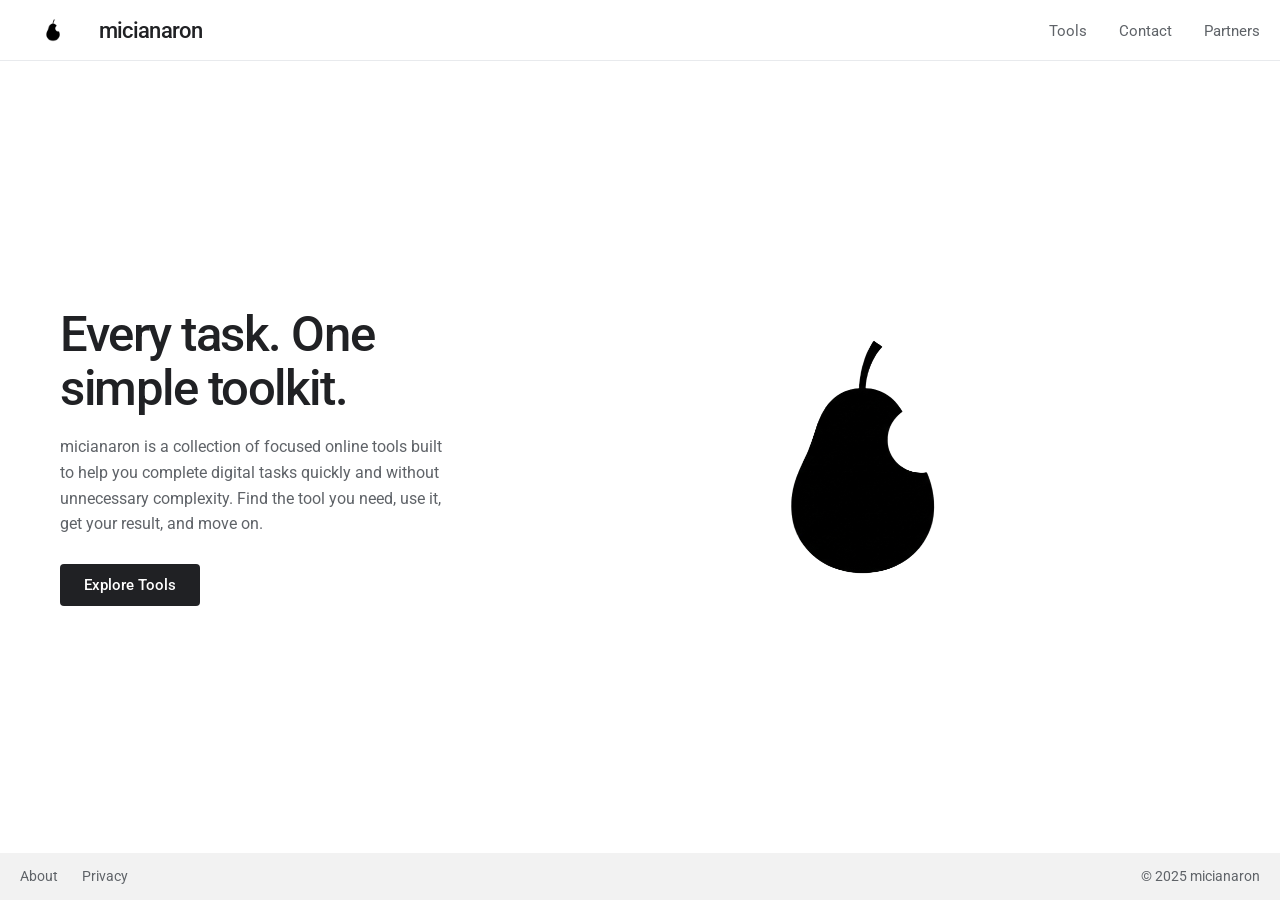
<file: index.html>
<!DOCTYPE html>
<html lang="en">
<head>
  <meta charset="UTF-8" />
  <meta name="viewport" content="width=device-width, initial-scale=1.0" />
  <title>micianaron</title>

  <link rel="stylesheet" href="https://fonts.googleapis.com/css?family=Roboto:400,500,700&display=swap" />
  <link rel="stylesheet" href="https://cdnjs.cloudflare.com/ajax/libs/font-awesome/6.7.2/css/all.min.css" />
  <link rel="stylesheet" href="assets/styles/style.css" />
  <link rel="stylesheet" href="assets/styles/tools.css" />
  <link rel="stylesheet" href="assets/styles/about.css" />
  <link rel="stylesheet" href="assets/styles/contact.css" />
  <link rel="stylesheet" href="assets/styles/partner.css" />
  <link rel="stylesheet" href="assets/styles/sendcontact.css" />
  <link rel="stylesheet" href="assets/styles/register.css" />
  

  <link rel="icon" href="assets/images/dark-logo.png" media="(prefers-color-scheme: light)" />
  <link rel="icon" href="assets/images/light-logo.png" media="(prefers-color-scheme: dark)" />
</head>
<body>
  <!-- Full‑width header -->
  <header id="mainHeader">
    <div class="brand-container" data-page="home">
      <div class="brand-logo">
        <picture>
          <source srcset="assets/images/light-logo.png" media="(prefers-color-scheme: dark)" />
          <img src="assets/images/dark-logo.png" alt="micianaron logo" />
        </picture>
      </div>
      <span class="brand-name">micianaron</span>
    </div>

    <div class="header-search" id="headerSearch">
      <i class="fa-solid fa-magnifying-glass"></i>
      <input type="text" id="globalToolSearch" placeholder="Search tools..." />
    </div>

    <button class="hamburger-toggle" id="hamburgerBtn" aria-label="Toggle Navigation Menu">
      <span></span>
      <span></span>
      <span></span>
    </button>

    <nav id="navMenu">
      <ul>
        <li><a class="nav-link" data-page="tools" id="nav-tools">Tools</a></li>
        <li><a class="nav-link" data-page="contact" id="nav-contact">Contact</a></li>
        <li><a class="nav-link" data-page="partner" id="nav-partner">Partners</a></li>
      </ul>
    </nav>
  </header>

  <!-- Separator line under header -->
  <div class="header-separator"></div>

  <!-- Main content container -->
  <div class="container">
    <!-- HOME -->
    <main class="view hero active" id="view-home">
      <div class="hero-content">
        <blockquote class="hero-quote">Every task. One simple toolkit.</blockquote>
        <span class="hero-description-span">
          micianaron is a collection of focused online tools built to help you complete digital tasks quickly and without unnecessary complexity. Find the tool you need, use it, get your result, and move on.
        </span>
        <span class="hero-btn-span" data-page="tools">Explore Tools</span>
      </div>
      <div class="hero-image-wrapper">
        <picture>
          <source srcset="assets/images/light-hero.png" media="(prefers-color-scheme: dark)" />
          <img src="assets/images/dark-hero.png" alt="micianaron tools showcase" />
        </picture>
      </div>
    </main>

    <!-- DYNAMIC PAGE CONTENT -->
    <main class="view page-content" id="view-page">
      <div id="pageContent"></div>
    </main>
  </div>

  <!-- Full‑width footer -->
  <footer>
    <div class="footer-links">
      <a class="footer-link" data-page="about">About</a>
      <a class="footer-link" data-page="privacy">Privacy</a>
    </div>
    <span class="footer-copy">© 2025 micianaron</span>
  </footer>

  <script src="scripts/script.js"></script>
  <script src="scripts/tools.js"></script>
  <script src="scripts/about.js"></script>
</body>
</html>
</file>
<file: assets/styles/style.css>
/* ==========================================================================
   MICIANARON GLOBAL STYLESHEET – GOOGLE THEME (MONOCHROME)
   ========================================================================== */

:root {
  --bg: #ffffff;
  --text-color: #202124;
  --subtext-color: #5f6368;
  --nav-link-color: #5f6368;
  --nav-link-hover: #202124;
  --mobile-menu-bg: #ffffff;
  --card-bg: #f8f9fa;
  --border-color: #dadce0;
  --divider-color: #e8eaed;
  --input-bg: #ffffff;
  --accent-btn: #202124;
  --accent-btn-text: #ffffff;
  --header-bg: #ffffff;
  --footer-bg: #f2f2f2;
}

@media (prefers-color-scheme: dark) {
  :root {
    --bg: #202124;
    --text-color: #e8eaed;
    --subtext-color: #9aa0a6;
    --nav-link-color: #9aa0a6;
    --nav-link-hover: #e8eaed;
    --mobile-menu-bg: #202124;
    --card-bg: #303134;
    --border-color: #5f6368;
    --divider-color: #3c4043;
    --input-bg: #303134;
    --accent-btn: #e8eaed;
    --accent-btn-text: #202124;
    --header-bg: #202124;
    --footer-bg: #171717;
  }
}

* {
  box-sizing: border-box;
  margin: 0;
  padding: 0;
}

html,
body {
  width: 100%;
  height: 100vh;
  height: 100dvh;
  overflow: hidden;
  font-family: 'Roboto', Arial, sans-serif;
  background: var(--bg);
  color: var(--text-color);
  -webkit-font-smoothing: antialiased;
  -moz-osx-font-smoothing: grayscale;
  display: flex;
  flex-direction: column;
}

/* ==========================================================================
   HEADER – full width, Google‑style
   ========================================================================== */
header {
  display: flex;
  justify-content: space-between;
  align-items: center;
  width: 100%;
  height: 60px;
  flex-shrink: 0;
  z-index: 100;
  gap: 1rem;
  padding: 0 20px;
  background: var(--header-bg);
}

.brand-container {
  display: flex;
  align-items: center;
  gap: 0.8rem;
  cursor: pointer;
  user-select: none;
  flex-shrink: 0;
}

.brand-logo img {
  height: 36px;
  width: auto;
  display: block;
}

.brand-name {
  font-size: 1.4rem;
  font-weight: 500;
  letter-spacing: -0.03em;
  color: var(--text-color);
  text-transform: lowercase;
}

/* Header search – hidden by default, shown only on tools page */
.header-search {
  display: none;
  align-items: center;
  gap: 0.5rem;
  background: var(--input-bg);
  border: 1px solid var(--border-color);
  border-radius: 24px;
  padding: 0 16px;
  height: 44px;
  width: 100%;
  max-width: 600px;
  flex-grow: 1;
  margin: 0 auto;
  transition: box-shadow 0.2s, border-color 0.2s;
}

.header-search i {
  color: var(--subtext-color);
  font-size: 0.9rem;
}

.header-search input {
  width: 100%;
  border: none;
  background: transparent;
  outline: none;
  color: var(--text-color);
  font-family: inherit;
  font-size: 0.95rem;
}

.header-search input::placeholder {
  color: var(--subtext-color);
  opacity: 0.7;
}

.header-search:focus-within {
  border-color: var(--nav-link-hover);
  box-shadow: 0 1px 6px rgba(32,33,36,0.28);
}

header.tools-active .header-search {
  display: flex;
}

/* Navigation */
nav ul {
  display: flex;
  list-style: none;
  gap: 2rem;
}

nav a {
  text-decoration: none;
  color: var(--nav-link-color);
  font-weight: 400;
  font-size: 0.95rem;
  transition: color 0.2s ease;
  cursor: pointer;
}

nav a:hover,
nav a.active {
  color: var(--nav-link-hover);
}

/* Hamburger */
.hamburger-toggle {
  display: none;
  flex-direction: column;
  justify-content: space-between;
  width: 28px;
  height: 20px;
  background: transparent;
  border: none;
  cursor: pointer;
  z-index: 101;
  padding: 0;
  flex-shrink: 0;
}

.hamburger-toggle span {
  width: 100%;
  height: 3px;
  background-color: var(--text-color);
  border-radius: 2px;
  transition: all 0.3s ease;
}

/* ==========================================================================
   HEADER SEPARATOR
   ========================================================================== */
.header-separator {
  width: 100%;
  height: 1px;
  background: var(--divider-color);
  flex-shrink: 0;
}

/* ==========================================================================
   MAIN CONTAINER
   ========================================================================== */
.container {
  display: flex;
  flex-direction: column;
  width: 100%;
  flex: 1;
  min-height: 0;
  max-width: 1200px;
  margin: 0 auto;
  padding: 0 20px;
  position: relative;
}

/* Full-width container override for contact page */
.container.full-width {
  max-width: none;
  padding: 0;
  margin: 0;
}

/* Ensure page content and its child stretch full width */
.container.full-width .page-content {
  max-width: none;
  padding: 0;
  margin: 0;
  align-items: stretch;  /* This fixes the non-stretching child */
}

.container.full-width #pageContent {
  width: 100%;
}

/* ==========================================================================
   MAIN VIEW SYSTEM
   ========================================================================== */
main.view {
  display: none;
  flex: 1;
  min-height: 0;
  padding: 1rem 0;
  animation: fadeIn 0.25s ease-in-out;
}

main.view.active {
  display: flex;
}

@keyframes fadeIn {
  from { opacity: 0; transform: translateY(4px); }
  to { opacity: 1; transform: translateY(0); }
}

/* ==========================================================================
   HOME HERO
   ========================================================================== */
.hero {
  align-items: center;
  justify-content: space-between;
  gap: 3rem;
}

.hero-content {
  flex: 1;
  max-width: 580px;
  display: flex;
  flex-direction: column;
  align-items: flex-start;
  gap: 1.2rem;
}

.hero-quote {
  font-size: clamp(2.2rem, 3.8vw, 4rem);
  font-weight: 500;
  line-height: 1.1;
  letter-spacing: -0.03em;
  text-align: left;
}

.hero-description-span {
  display: block;
  font-size: clamp(1rem, 1.2vw, 1.2rem);
  line-height: 1.6;
  color: var(--subtext-color);
  font-weight: 400;
  text-align: left;
}

/* Primary button */
.hero-btn-span {
  display: inline-flex;
  align-items: center;
  justify-content: center;
  padding: 0.75rem 1.5rem;
  background: var(--accent-btn);
  color: var(--accent-btn-text);
  font-size: 0.95rem;
  font-weight: 500;
  border-radius: 4px;
  cursor: pointer;
  user-select: none;
  transition: background 0.2s, box-shadow 0.2s;
  text-decoration: none;
  margin-top: 0.5rem;
  border: none;
}

.hero-btn-span:hover {
  background: var(--nav-link-hover);
  box-shadow: 0 1px 3px rgba(0,0,0,0.2);
}

.hero-image-wrapper {
  flex: 1.8;
  height: 100%;
  display: flex;
  justify-content: center;
  align-items: center;
  min-height: 0;
}

.hero-image-wrapper img {
  width: 100%;
  height: 100%;
  max-height: 80vh;
  object-fit: contain;
  display: block;
}

/* ==========================================================================
   GENERAL CONTENT PAGES
   ========================================================================== */
.page-content {
  flex-direction: column;
  align-items: flex-start;
  justify-content: flex-start;
  width: 100%;
  max-width: 800px;
  margin: 0 auto;
  padding-top: 1rem;
  overflow-y: auto;
  -ms-overflow-style: none;
  scrollbar-width: none;
}

.page-content::-webkit-scrollbar {
  display: none;
}

.page-title {
  font-size: clamp(1.8rem, 3vw, 2.4rem);
  font-weight: 500;
  margin-bottom: 1.5rem;
  letter-spacing: -0.02em;
  text-align: left;
}

.text-block {
  display: block;
  width: 100%;
  font-size: 1rem;
  line-height: 1.7;
  color: var(--subtext-color);
  text-align: left;
  font-weight: 400;
}

.text-divider {
  display: block;
  width: 100%;
  height: 1px;
  background-color: var(--divider-color);
  margin: 1.5rem 0;
  border: none;
}

/* ==========================================================================
   FOOTER
   ========================================================================== */
footer {
  width: 100%;
  flex-shrink: 0;
  background: var(--footer-bg);
  color: var(--subtext-color);
  display: flex;
  justify-content: space-between;
  align-items: center;
  padding: 15px 20px;
  font-size: 0.9rem;
}

.footer-links {
  display: flex;
  gap: 1.5rem;
}

.footer-link {
  color: var(--subtext-color);
  text-decoration: none;
  cursor: pointer;
  transition: color 0.2s;
}

.footer-link:hover {
  color: var(--nav-link-hover);
}

.footer-copy {
  color: var(--subtext-color);
}

/* ==========================================================================
   FORMS
   ========================================================================== */
.form-container {
  display: flex;
  flex-direction: column;
  gap: 1.2rem;
  width: 100%;
  max-width: 420px;
  margin-top: 1rem;
}

.form-group {
  display: flex;
  flex-direction: column;
  gap: 0.5rem;
  text-align: left;
}

.form-group label {
  font-size: 0.95rem;
  font-weight: 500;
}

.form-group input,
.form-group textarea {
  width: 100%;
  padding: 0.85rem 1rem;
  border-radius: 4px;
  border: 1px solid var(--border-color);
  background: var(--input-bg);
  color: var(--text-color);
  font-family: inherit;
  font-size: 1rem;
  outline: none;
  transition: border-color 0.2s ease;
}

.form-group input:focus,
.form-group textarea:focus {
  border-color: var(--nav-link-hover);
}

/* ==========================================================================
   MOBILE NAVIGATION
   ========================================================================== */
@media (max-width: 868px) {
  .hamburger-toggle {
    display: flex;
  }

  nav {
    position: fixed;
    top: 0;
    right: -100%;
    width: 100%;
    height: 100vh;
    background: var(--mobile-menu-bg);
    display: flex;
    justify-content: center;
    align-items: center;
    transition: right 0.3s ease-in-out;
    z-index: 99;
  }

  nav.active {
    right: 0;
  }

  nav ul {
    flex-direction: column;
    align-items: center;
    gap: 2.5rem;
  }

  nav a {
    font-size: 1.5rem;
  }

  .hamburger-toggle.active span:nth-child(1) {
    transform: translateY(8.5px) rotate(45deg);
  }

  .hamburger-toggle.active span:nth-child(2) {
    opacity: 0;
  }

  .hamburger-toggle.active span:nth-child(3) {
    transform: translateY(-8.5px) rotate(-45deg);
  }

  .hero {
    flex-direction: column;
    justify-content: center;
    gap: 1.5rem;
  }

  .hero-content {
    max-width: 100%;
  }

  .hero-quote {
    font-size: clamp(1.8rem, 5vw, 2.5rem);
  }

  .hero-image-wrapper {
    flex: 1;
    width: 100%;
  }

  .hero-image-wrapper img {
    max-height: 40vh;
  }

  .page-content {
    padding-right: 0;
  }

  #view-page .form-container {
    width: 100%;
    max-width: 520px;
    padding: 0 0.5rem;
  }

  #view-page .form-group input,
  #view-page .form-group textarea {
    min-height: 50px;
  }

  #view-page .form-container .hero-btn-span {
    min-height: 50px;
  }

  header {
    flex-wrap: nowrap;
    gap: 0.8rem;
    padding: 0 12px;
  }

  .brand-container {
    order: 1;
    flex-shrink: 0;
  }

  .header-search {
    order: 2;
    flex: 1 1 auto;
    max-width: none;
    margin: 0;
    min-width: 0;
  }

  .hamburger-toggle {
    order: 3;
  }

  footer {
    flex-direction: column;
    gap: 0.5rem;
    text-align: center;
    padding: 12px;
  }
}

@media (max-width: 480px) {
  .brand-logo img {
    height: 30px;
  }

  .brand-name {
    font-size: 1.1rem;
  }

  .container {
    padding: 0 12px;
  }

  header {
    height: 54px;
  }

  #view-page .form-group input,
  #view-page .form-group textarea {
    min-height: 50px;
    font-size: 16px;
  }
}
</file>
<file: assets/styles/tools.css>
/* ==========================================================================
   MICIANARON TOOLS PAGE STYLESHEET
   ========================================================================== */

.tools-page {
  width: 100%;
  height: 100%;
  display: flex;
  flex-direction: column;
  overflow-y: auto;
  -ms-overflow-style: none;
  scrollbar-width: none;
  padding-bottom: 2rem;
}

.tools-page::-webkit-scrollbar {
  display: none;
}

.tool-grid {
  display: grid;
  grid-template-columns: repeat(auto-fill, minmax(280px, 1fr));
  gap: 1.5rem;
  width: 100%;
}

.tool-card {
  display: flex;
  align-items: center;
  gap: 1rem;
  background: var(--card-bg);
  border: 1px solid var(--border-color);
  border-radius: 12px;
  padding: 1.25rem;
  text-decoration: none;
  color: inherit;
  transition: transform 0.2s ease, box-shadow 0.2s ease, border-color 0.2s ease;
  cursor: pointer;
}

.tool-card:hover {
  transform: translateY(-4px);
  box-shadow: 0 8px 16px rgba(0, 0, 0, 0.1);
  border-color: var(--text-color);
}

.tool-card-icon {
  flex-shrink: 0;
  width: 48px;
  height: 48px;
  display: flex;
  align-items: center;
  justify-content: center;
  border-radius: 10px;
  overflow: hidden;
  background: var(--input-bg);
}

.tool-card-icon img {
  width: 100%;
  height: 100%;
  object-fit: contain;
}

.tool-card-info {
  display: flex;
  flex-direction: column;
  gap: 0.2rem;
  min-width: 0;
}

.tool-card-title {
  font-weight: 700;
  font-size: 1.05rem;
  color: var(--text-color);
  white-space: nowrap;
  overflow: hidden;
  text-overflow: ellipsis;
}

.tool-card-url {
  font-size: 0.85rem;
  color: var(--subtext-color);
  opacity: 0.8;
  white-space: nowrap;
  overflow: hidden;
  text-overflow: ellipsis;
}

.tool-card-description {
  font-size: 0.9rem;
  color: var(--subtext-color);
  line-height: 1.4;
  display: -webkit-box;
  -webkit-line-clamp: 2;
  line-clamp: 2;
  -webkit-box-orient: vertical;
  overflow: hidden;
}

.tools-empty {
  text-align: center;
  padding: 2rem;
  color: var(--subtext-color);
  font-size: 1rem;
}

@media (max-width: 600px) {
  .tool-grid {
    grid-template-columns: 1fr;
  }
}
</file>
<file: assets/styles/about.css>
.blog-section {
  width: 100%;
  margin-bottom: 2rem;
}

.blog-heading {
  font-size: clamp(1.8rem, 2.5vw, 2.2rem);
  font-weight: 700;
  margin-bottom: 1.5rem;
  letter-spacing: -0.02em;
  color: var(--text-color);
}

.blog-grid {
  display: grid;
  grid-template-columns: repeat(2, 1fr);
  gap: 1.5rem;
  width: 100%;
}

.blog-card {
  background: var(--card-bg);
  border: 1px solid var(--border-color);
  border-radius: 12px;
  overflow: hidden;
  display: flex;
  flex-direction: column;
  transition: transform 0.2s ease, box-shadow 0.2s ease;
  cursor: pointer;
  text-decoration: none;
  color: inherit;
}

.blog-card:hover {
  transform: translateY(-4px);
  box-shadow: 0 8px 16px rgba(0, 0, 0, 0.1);
}

.blog-card-image-wrapper {
  width: 100%;
  height: 0;
  padding-bottom: 90%;
  position: relative;
  overflow: hidden;
}

.blog-card-image-wrapper img {
  position: absolute;
  top: 0;
  left: 0;
  width: 100%;
  height: 100%;
  object-fit: cover;
}

.blog-card-content {
  padding: 1rem;
  display: flex;
  flex-direction: column;
  gap: 0.5rem;
  flex-grow: 1;
}

.blog-card-title {
  font-weight: 700;
  font-size: 1.1rem;
  color: var(--text-color);
  line-height: 1.3;
  display: -webkit-box;
  -webkit-line-clamp: 2;
  line-clamp: 2;
  -webkit-box-orient: vertical;
  overflow: hidden;
}

@media (max-width: 600px) {
  .blog-grid {
    grid-template-columns: 1fr;
  }
}
</file>
<file: assets/styles/contact.css>
/* ==========================================================================
   MICIANARON CONTACT PAGE STYLESHEET
   ========================================================================== */

/* Full-width hero image */
.contact-hero {
  width: 100%;
  overflow: hidden;
  line-height: 0;
}

.contact-hero img {
  display: block;
  width: 100%;
  height: 50vh; /* PC */
  object-fit: cover;
}

/* Full-width ribbon */
.contact-ribbon {
  width: 100%;
  background: var(--accent-btn);
  color: var(--accent-btn-text);
  padding: 0.75rem 1rem;
  font-size: 1.1rem;
  font-weight: 500;
  text-align: center;
}

/* Content wrapper – constrained, not full width */
.contact-content {
  width: 100%;
  max-width: 900px;
  margin: 0 auto;
  padding: 1.5rem 20px;
  display: flex;
  flex-direction: column;
  gap: 1rem;
}

/* Grid for contact cards */
.contact-grid {
  display: grid;
  grid-template-columns: repeat(auto-fit, minmax(280px, 1fr));
  gap: 1.5rem;
  width: 100%;
}

.contact-card {
  padding: 1.5rem;
  background: var(--card-bg);
  border: 1px solid var(--border-color);
  border-radius: 8px;
  display: flex;
  flex-direction: column;
  gap: 0.5rem;
  text-align: left;
}

.contact-card-title {
  font-size: 1.1rem;
  font-weight: 500;
  color: var(--text-color);
}

.contact-email {
  font-weight: 500;
  color: var(--text-color);
  text-decoration: none;
}

.contact-email:hover {
  color: var(--nav-link-hover);
}

/* Social links */
.social-links {
  display: flex;
  flex-wrap: wrap;
  gap: 1rem;
  margin-top: 0.5rem;
}

.social-item {
  display: flex;
  align-items: center;
  justify-content: center;
  width: 44px;
  height: 44px;
  border-radius: 50%;
  background: var(--card-bg);
  border: 1px solid var(--border-color);
  color: var(--text-color);
  font-size: 1.3rem;
  transition: transform 0.2s ease, background 0.2s, color 0.2s;
}

.social-item:hover {
  transform: translateY(-2px);
  background: var(--nav-link-hover);
  color: var(--bg);
}

/* Send Email button */
.contact-send-btn {
  width: 100%;
  max-width: 300px;
  margin: 0 auto;
  display: flex;
  justify-content: center;
}

/* Separator between sections */
.contact-divider {
  display: block;
  width: 100%;
  height: 1px;
  background: var(--divider-color);
  margin: 1rem 0;
}

/* ==========================================================================
   MOBILE RESPONSIVE
   ========================================================================== */
@media (max-width: 868px) {
  .contact-hero img {
    height: 35vh;
  }

  .contact-content {
    padding: 1rem;
  }
}

@media (max-width: 480px) {
  .contact-hero img {
    height: 30vh;
  }

  .social-item {
    width: 40px;
    height: 40px;
    font-size: 1.1rem;
  }
}
</file>
<file: assets/styles/partner.css>
/* ==========================================================================
   MICIANARON PARTNER PAGE STYLESHEET
   ========================================================================== */

/* Full-width hero image */
.partner-hero {
  width: 100%;
  overflow: hidden;
  line-height: 0;
}

.partner-hero img {
  display: block;
  width: 100%;
  height: 50vh; /* PC */
  object-fit: cover;
}

/* Full-width ribbon */
.partner-ribbon {
  width: 100%;
  background: var(--accent-btn);
  color: var(--accent-btn-text);
  padding: 0.75rem 1rem;
  font-size: 1.1rem;
  font-weight: 500;
  text-align: center;
  display: flex;
  justify-content: space-between;
  align-items: center;
  flex-wrap: wrap;
  gap: 0.5rem;
}

/* Register button inside ribbon */
.partner-register-btn {
  margin: 0;
  background: var(--accent-btn-text);
  color: var(--accent-btn);
  border: 1px solid var(--accent-btn-text);
}

.partner-register-btn:hover {
  background: var(--bg);
  color: var(--accent-btn-text);
}

/* Content wrapper – constrained, not full width */
.partner-content {
  width: 100%;
  max-width: 900px;
  margin: 0 auto;
  padding: 1.5rem 20px;
  display: flex;
  flex-direction: column;
  gap: 1rem;
}

/* ==========================================================================
   MOBILE RESPONSIVE
   ========================================================================== */
@media (max-width: 868px) {
  .partner-hero img {
    height: 35vh;
  }

  .partner-ribbon {
    flex-direction: column;
    text-align: center;
  }

  .partner-content {
    padding: 1rem;
  }
}

@media (max-width: 480px) {
  .partner-hero img {
    height: 30vh;
  }
}
</file>
<file: assets/styles/sendcontact.css>
/* ==========================================================================
   MICIANARON SEND CONTACT PAGE STYLESHEET (PIXEL ANCHORED)
   ========================================================================== */

/* Set a standard max container footprint */
#view-page.page-content:has(.split-layout) {
  max-width: 100%;
  padding: 0;
  margin: 0;
  overflow-y: auto;
}

.split-layout {
  display: flex;
  gap: 32px;
  width: 100%;
  align-items: stretch;
  margin-top: 24px;
  box-sizing: border-box;
}

/* Force baseline calculation instantly */
.split-layout *, .split-layout *::before, .split-layout *::after {
  box-sizing: border-box;
}

/* Left side: form configuration */
.form-side {
  flex: 1;
  display: flex;
  flex-direction: column;
  justify-content: center;
  gap: 24px;
  padding-right: 0;
  min-width: 0;
}

.form-side .form-container {
  width: 100%;
  max-width: 100%;
  margin: 0;
  display: flex;
  flex-direction: column;
  gap: 16px;
}

.form-side .form-group {
  width: 100%;
  margin: 0;
  display: flex;
  flex-direction: column;
  gap: 8px;
}

.form-side .form-group input,
.form-side .form-group textarea {
  width: 100%;
  min-height: 48px;
  margin: 0;
}

.form-side .form-group textarea {
  resize: none;
  height: 150px; /* Custom larger size for contact inputs */
}

/* Right side: banner image with border */
.banner-side {
  flex: 1;
  display: flex;
  justify-content: center;
  align-items: center;
  overflow: hidden;
  min-width: 0;
}

.banner-side img {
  width: 100%;
  object-fit: cover;
  border: 2px solid var(--border-color);
  border-radius: 8px;
  display: block;
}

/* ==========================================================================
   MEDIA QUERY HEIGHT CALCULATIONS (FIXED PIXELS)
   ========================================================================== */

/* Large Desktop Screens */
@media (min-width: 1200px) {
  .split-layout {
    height: 650px;
  }
  .banner-side img {
    height: 650px;
  }
}

/* Normal Laptops / Small Desktops */
@media (min-width: 869px) and (max-width: 1199px) {
  .split-layout {
    height: 580px;
  }
  .banner-side img {
    height: 580px;
  }
}

/* Tablets and Mobile Phones (Stacked) */
@media (max-width: 868px) {
  .split-layout {
    flex-direction: column;
    height: auto;
    margin-top: 16px;
    gap: 24px;
  }

  .banner-side img {
    height: 350px;
    width: 100%;
  }
}
</file>
<file: assets/styles/register.css>
/* ==========================================================================
   MICIANARON REGISTER PAGE STYLESHEET (PIXEL ANCHORED)
   ========================================================================== */

/* Set a standard max container footprint */
#view-page.page-content:has(.split-layout) {
  max-width: 100%;
  padding: 0;
  margin: 0;
  overflow-y: auto;
}

.split-layout {
  display: flex;
  gap: 32px;
  width: 100%;
  align-items: stretch;
  margin-top: 24px;
  box-sizing: border-box;
}

/* Force baseline calculation instantly */
.split-layout *, .split-layout *::before, .split-layout *::after {
  box-sizing: border-box;
}

/* Left side: form configuration */
.form-side {
  flex: 1;
  display: flex;
  flex-direction: column;
  justify-content: center;
  gap: 24px;
  padding-right: 0;
  min-width: 0;
}

.form-side .form-container {
  width: 100%;
  max-width: 100%;
  margin: 0;
  display: flex;
  flex-direction: column;
  gap: 16px;
}

.form-side .form-group {
  width: 100%;
  margin: 0;
  display: flex;
  flex-direction: column;
  gap: 8px;
}

.form-side .form-group input,
.form-side .form-group textarea {
  width: 100%;
  min-height: 48px;
  margin: 0;
}

.form-side .form-group textarea {
  resize: none;
  height: 120px;
}

/* Right side: banner image with border */
.banner-side {
  flex: 1;
  display: flex;
  justify-content: center;
  align-items: center;
  overflow: hidden;
  min-width: 0;
}

.banner-side img {
  width: 100%;
  object-fit: cover;
  border: 2px solid var(--border-color);
  border-radius: 8px;
  display: block;
}

/* ==========================================================================
   MEDIA QUERY HEIGHT CALCULATIONS (FIXED PIXELS)
   ========================================================================== */

/* Large Desktop Screens */
@media (min-width: 1200px) {
  .split-layout {
    height: 650px;
  }
  .banner-side img {
    height: 650px;
  }
}

/* Normal Laptops / Small Desktops */
@media (min-width: 869px) and (max-width: 1199px) {
  .split-layout {
    height: 580px;
  }
  .banner-side img {
    height: 580px;
  }
}

/* Tablets and Mobile Phones (Stacked) */
@media (max-width: 868px) {
  .split-layout {
    flex-direction: column;
    height: auto;
    margin-top: 16px;
    gap: 24px;
  }

  .banner-side img {
    height: 350px;
    width: 100%;
  }
}
</file>
